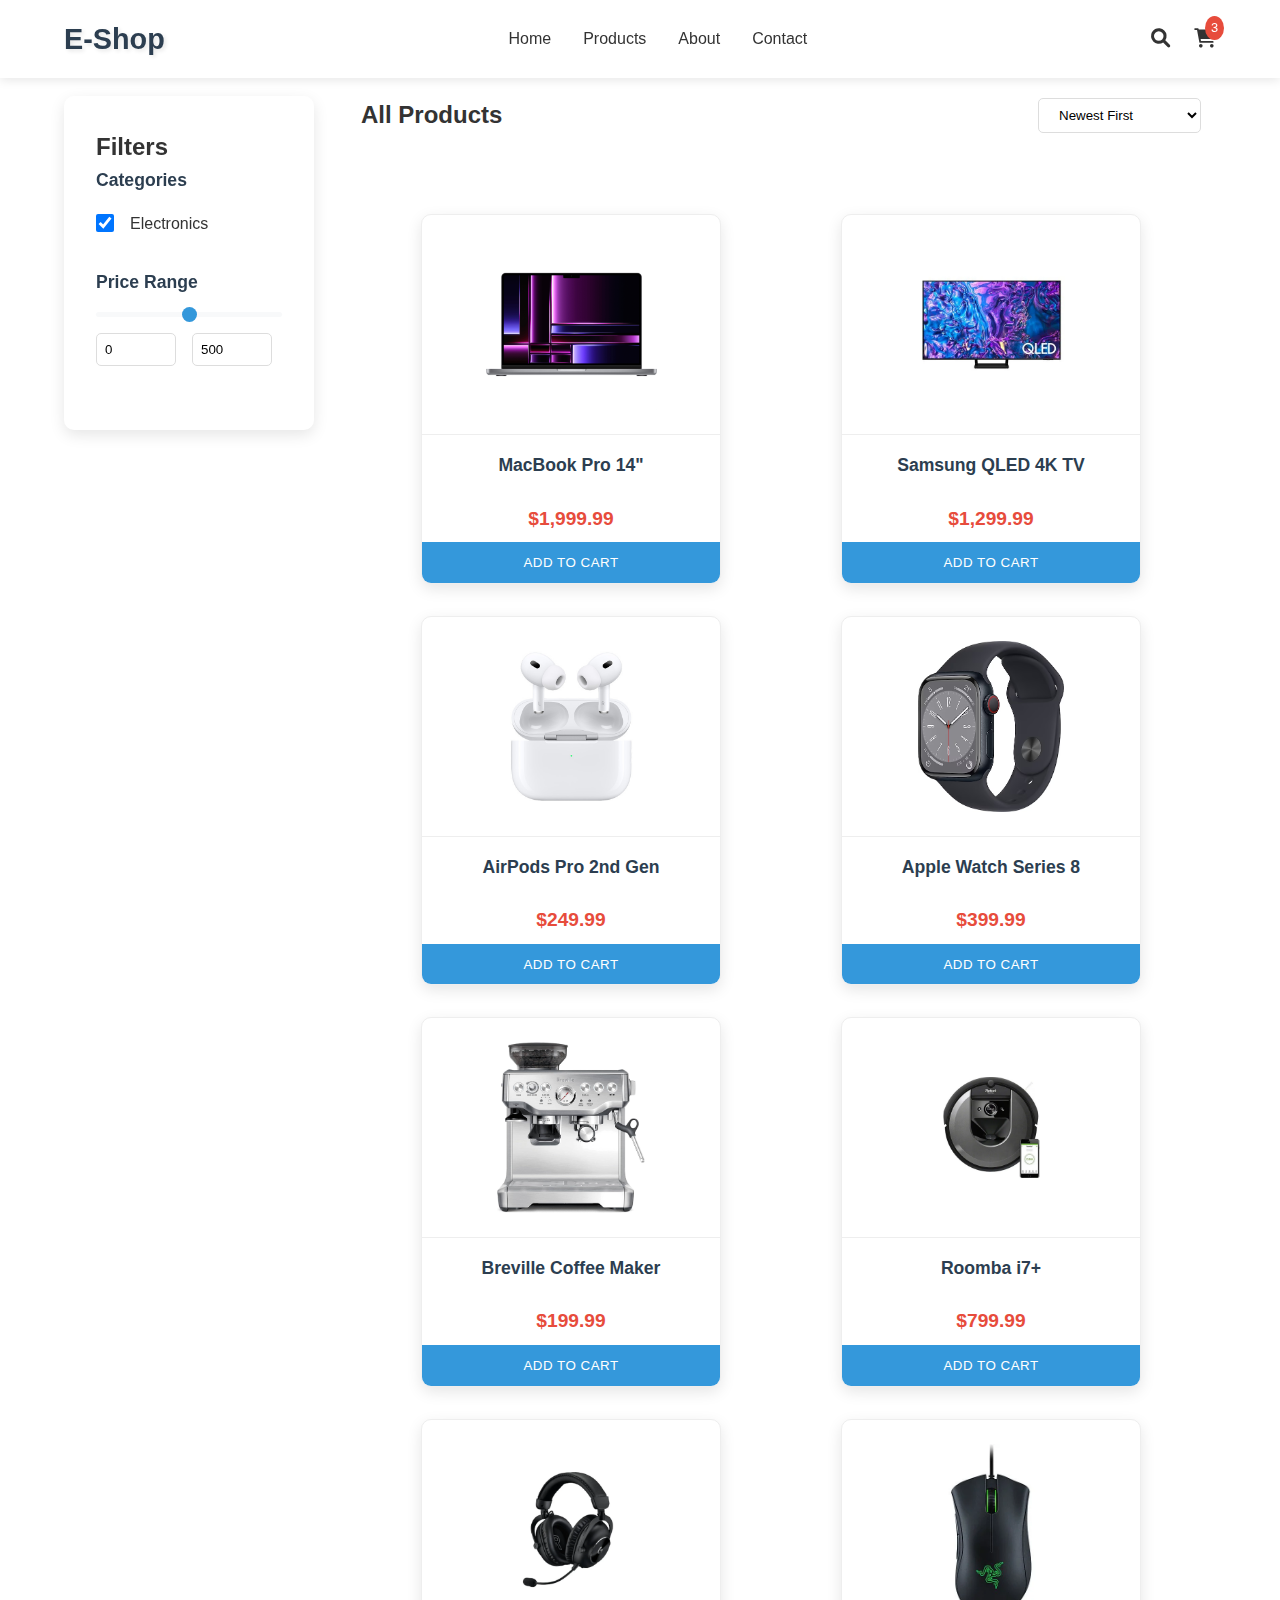
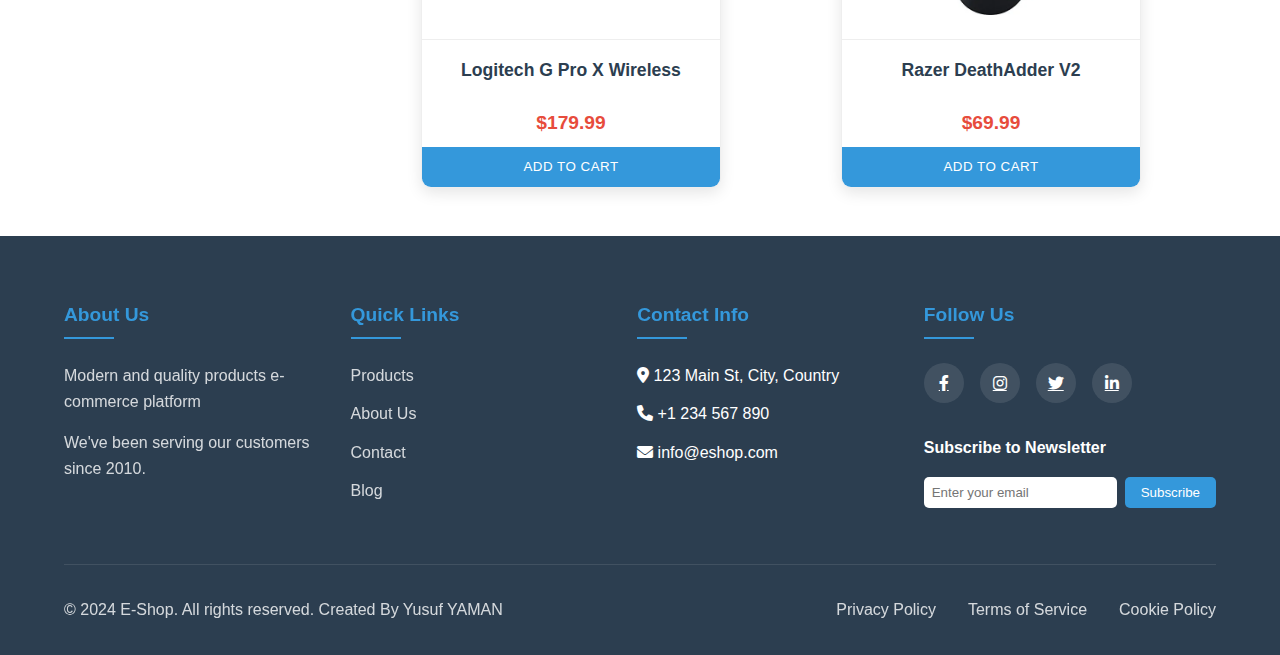
<file: products.html>
<!DOCTYPE html>
<html lang="en">
  <head>
    <meta charset="UTF-8" />
    <meta name="viewport" content="width=device-width, initial-scale=1.0" />
    <title>E-Commerce-Products Page</title>
    <!-- * Css Link -->
    <link rel="stylesheet" href="css/style.css" />
    <!-- * Products Css Link -->
    <link rel="stylesheet" href="css/products.css" />
    <!-- * Font Awesome -->
    <link
      rel="stylesheet"
      href="https://cdnjs.cloudflare.com/ajax/libs/font-awesome/6.0.0/css/all.min.css"
    />
  </head>
  <body>
    <!-- * Header -->
    <header>
      <nav class="navbar">
        <!-- Logo -->
        <div class="logo">
          <h1>E-Shop</h1>
        </div>
        <!-- Menu Button -->
        <button class="menu-btn" aria-label="Toggle Menu">
          <i class="fas fa-bars"></i>
        </button>
        <!-- Navigation Links -->
        <ul class="nav-links">
          <li><a href="index.html" class="active">Home</a></li>
          <li><a href="products.html">Products</a></li>
          <li><a href="about.html">About</a></li>
          <li><a href="contact.html">Contact</a></li>
        </ul>
        <!-- Nav Icons -->
        <div class="nav-icons">
          <a href="#"><i class="fas fa-search"></i></a>
          <a href="#" class="cart-icon">
            <i class="fas fa-shopping-cart"></i>
            <span class="cart-count">3</span>
          </a>
        </div>
      </nav>
    </header>

    <!-- * Products Page -->
    <main class="products-page">
      <!-- * Filters -->
      <aside class="filters">
        <h2>Filters</h2>
        <div class="filter-section">
          <h3>Categories</h3>
          <ul>
            <li>
              <input type="checkbox" id="electronics" checked /><label
                for="electronics"
                >Electronics</label
              >
            </li>
          </ul>
        </div>
        <div class="filter-section">
          <h3>Price Range</h3>
          <div class="price-range">
            <input type="range" min="0" max="1000" value="500" />
            <div class="price-inputs">
              <input type="number" placeholder="Min" value="0" />
              <input type="number" placeholder="Max" value="500" />
            </div>
          </div>
        </div>
      </aside>
      <!-- * Products Grid -->
      <section class="products-grid">
        <!-- Header -->
        <div class="products-header">
          <h2>All Products</h2>
          <!-- Sort Options -->
          <div class="sort-options">
            <select>
              <option>Newest First</option>
              <option>Price: Low to High</option>
              <option>Price: High to Low</option>
              <option>Best Sellers</option>
            </select>
          </div>
        </div>

        <!-- Product Container -->
        <div class="products-container">
          <!-- Product Card -->
          <div class="product-card">
            <img src="./images/macbook.png" alt="MacBook Pro" />
            <h3>MacBook Pro 14"</h3>
            <p class="price">$1,999.99</p>
            <button class="add-to-cart">Add to Cart</button>
          </div>
          <!-- Product Card -->
          <div class="product-card">
            <img src="./images/samsung-tv.webp" alt="Samsung TV" />
            <h3>Samsung QLED 4K TV</h3>
            <p class="price">$1,299.99</p>
            <button class="add-to-cart">Add to Cart</button>
          </div>
          <!-- Product Card -->
          <div class="product-card">
            <img src="./images/airpods-pro-2.jpeg" alt="AirPods Pro" />
            <h3>AirPods Pro 2nd Gen</h3>
            <p class="price">$249.99</p>
            <button class="add-to-cart">Add to Cart</button>
          </div>
          <!-- Product Card -->
          <div class="product-card">
            <img src="./images/apple-watch-8.avif" alt="Smart Watch" />
            <h3>Apple Watch Series 8</h3>
            <p class="price">$399.99</p>
            <button class="add-to-cart">Add to Cart</button>
          </div>
          <!-- Product Card -->
          <div class="product-card">
            <img src="./images/coffee-marker.jpg" alt="Coffee Maker" />
            <h3>Breville Coffee Maker</h3>
            <p class="price">$199.99</p>
            <button class="add-to-cart">Add to Cart</button>
          </div>
          <!-- Product Card -->
          <div class="product-card">
            <img src="./images/roomba-i7+.webp" alt="Robot Vacuum" />
            <h3>Roomba i7+</h3>
            <p class="price">$799.99</p>
            <button class="add-to-cart">Add to Cart</button>
          </div>
          <!-- Product Card -->
          <div class="product-card">
            <img
              src="./images/logitech-g-pro-x-wireless.webp"
              alt="Gaming Headset"
            />
            <h3>Logitech G Pro X Wireless</h3>
            <p class="price">$179.99</p>
            <button class="add-to-cart">Add to Cart</button>
          </div>
          <!-- Product Card -->
          <div class="product-card">
            <img src="./images/razer-deathAdder-v2.webp" alt="Gaming Mouse" />
            <h3>Razer DeathAdder V2</h3>
            <p class="price">$69.99</p>
            <button class="add-to-cart">Add to Cart</button>
          </div>
        </div>
      </section>
    </main>

    <!-- * Footer -->
    <footer>
      <div class="footer-content">
        <!-- footer-section -->
        <div class="footer-section">
          <h3>About Us</h3>
          <p>Modern and quality products e-commerce platform</p>
          <p>We've been serving our customers since 2010.</p>
        </div>
        <!-- footer-section -->
        <div class="footer-section">
          <h3>Quick Links</h3>
          <ul>
            <li><a href="products.html">Products</a></li>
            <li><a href="about.html">About Us</a></li>
            <li><a href="contact.html">Contact</a></li>
            <li><a href="#">Blog</a></li>
          </ul>
        </div>
        <!-- footer-section -->
        <div class="footer-section">
          <h3>Contact Info</h3>
          <ul>
            <li>
              <i class="fas fa-map-marker-alt"></i> 123 Main St, City, Country
            </li>
            <li><i class="fas fa-phone"></i> +1 234 567 890</li>
            <li><i class="fas fa-envelope"></i> info@eshop.com</li>
          </ul>
        </div>
        <!-- footer-section -->
        <div class="footer-section">
          <h3>Follow Us</h3>
          <!-- Social Links -->
          <div class="social-links">
            <a href="#"><i class="fab fa-facebook-f"></i></a>
            <a href="#"><i class="fab fa-instagram"></i></a>
            <a href="#"><i class="fab fa-twitter"></i></a>
            <a href="#"><i class="fab fa-linkedin-in"></i></a>
          </div>
          <!-- Newsletter -->
          <div class="newsletter">
            <h4>Subscribe to Newsletter</h4>
            <form class="newsletter-form">
              <input type="email" placeholder="Enter your email" />
              <button type="submit">Subscribe</button>
            </form>
          </div>
        </div>
      </div>
      <!-- Footer Bottom -->
      <div class="footer-bottom">
        <p>
          &copy; 2024 E-Shop. All rights reserved.
          <span>Created By Yusuf YAMAN</span>
        </p>
        <div class="footer-bottom-links">
          <a href="#">Privacy Policy</a>
          <a href="#">Terms of Service</a>
          <a href="#">Cookie Policy</a>
        </div>
      </div>
    </footer>

    <script src="./js/main.js"></script>
  </body>
</html>
</file>
<file: css/style.css>
/* Genel Stiller */
:root {
  --primary-color: #2c3e50;
  --secondary-color: #3498db;
  --accent-color: #e74c3c;
  --text-color: #333;
  --light-bg: #f8f9fa;
  --white: #ffffff;
}

* {
  margin: 0;
  padding: 0;
  box-sizing: border-box;
}

body {
  font-family: "Segoe UI", Tahoma, Geneva, Verdana, sans-serif;
  line-height: 1.6;
  color: var(--text-color);
}

/* Navbar */
.navbar {
  background: var(--white);
  padding: 1rem 5%;
  display: flex;
  justify-content: space-between;
  align-items: center;
  position: fixed;
  width: 100%;
  top: 0;
  z-index: 1000;
  box-shadow: 0 2px 10px rgba(0, 0, 0, 0.1);
}

.logo {
  text-decoration: none;
}

.logo h1 {
  color: var(--primary-color);
  font-size: 1.8rem;
  text-shadow: 2px 2px 4px rgba(0, 0, 0, 0.1);
}

.nav-links {
  display: flex;
  list-style: none;
  gap: 2rem;
}

.nav-links a {
  text-decoration: none;
  color: var(--text-color);
  font-weight: 500;
  transition: color 0.3s ease;
}

.nav-links a:hover {
  color: var(--secondary-color);
}

.nav-icons {
  display: flex;
  align-items: center;
  gap: 1.5rem;
}

.nav-icons a {
  color: var(--text-color);
  font-size: 1.2rem;
  transition: color 0.3s ease;
}

.nav-icons a:hover {
  color: var(--secondary-color);
}

.menu-btn {
  display: none;
  background: none;
  border: none;
  font-size: 1.5rem;
  color: var(--primary-color);
  cursor: pointer;
  padding: 0.5rem;
  transition: color 0.3s ease;
  z-index: 1001;
}

.menu-btn:hover {
  color: var(--secondary-color);
}

/* Hero Section */
.hero {
  height: 100vh;
  background: linear-gradient(rgba(0, 0, 0, 0.5), rgba(0, 0, 0, 0.5)),
    url("../images/hero-banner.jpg") center/cover;
  display: flex;
  align-items: center;
  justify-content: center;
  text-align: center;
  color: var(--white);
  padding: 0 1rem;
}

.hero-content h1 {
  font-size: 3.5rem;
  margin-bottom: 1rem;
  text-shadow: 2px 2px 4px rgba(0, 0, 0, 0.3);
}

.hero-content p {
  font-size: 1.2rem;
  margin-bottom: 2rem;
}

.cta-button {
  display: inline-block;
  padding: 1rem 2rem;
  background: var(--secondary-color);
  color: var(--white);
  text-decoration: none;
  border-radius: 5px;
  transition: transform 0.3s ease, box-shadow 0.3s ease;
}

.cta-button:hover {
  transform: translateY(-3px);
  box-shadow: 0 5px 15px rgba(52, 152, 219, 0.3);
}

/* Announcements */
.announcements {
  padding: 4rem 5%;
  background: var(--light-bg);
}

.announcements-grid {
  display: grid;
  grid-template-columns: repeat(4, 1fr);
  gap: 2rem;
  max-width: 1200px;
  margin: 0 auto;
}

.announcement-card {
  background: var(--white);
  padding: 2rem;
  border-radius: 10px;
  text-align: center;
  box-shadow: 0 5px 15px rgba(0, 0, 0, 0.1);
  transition: transform 0.3s ease;
}

.announcement-card:hover {
  transform: translateY(-5px);
}

.announcement-card i {
  font-size: 2.5rem;
  color: var(--secondary-color);
  margin-bottom: 1rem;
}

.announcement-card h3 {
  color: var(--primary-color);
  margin-bottom: 0.5rem;
}

/* Cart Icon */
.cart-icon {
  position: relative;
}

.cart-count {
  position: absolute;
  top: -8px;
  right: -8px;
  background: var(--accent-color);
  color: var(--white);
  font-size: 0.8rem;
  padding: 2px 6px;
  border-radius: 50%;
  min-width: 18px;
  text-align: center;
}

/* Newsletter */
.newsletter {
  margin-top: 2rem;
}

.newsletter h4 {
  margin-bottom: 1rem;
  color: var(--white);
}

.newsletter-form {
  display: flex;
  gap: 0.5rem;
}

.newsletter-form input {
  padding: 0.5rem;
  border: none;
  border-radius: 5px;
  flex: 1;
}

.newsletter-form button {
  padding: 0.5rem 1rem;
  background: var(--secondary-color);
  color: var(--white);
  border: none;
  border-radius: 5px;
  cursor: pointer;
  transition: background 0.3s ease;
}

.newsletter-form button:hover {
  background: var(--primary-color);
}

/* Popular Products */
.popular-products {
  padding: 4rem 5%;
}

.popular-products h2 {
  text-align: center;
  margin-bottom: 2rem;
  color: var(--primary-color);
}

.products-grid {
  display: grid;
  grid-template-columns: repeat(auto-fit, minmax(250px, 1fr));
  gap: 2rem;
  padding: 0 15px;
}

.product-card {
  background: var(--white);
  border-radius: 10px;
  overflow: hidden;
  box-shadow: 0 5px 15px rgba(0, 0, 0, 0.1);
  transition: transform 0.3s ease;
  margin: 0 auto;
  width: 300px;
}

.product-card:hover {
  transform: translateY(-5px);
}

.product-card img {
  width: 100%;
  height: 200px;
  object-fit: contain;
  padding: 15px;
}

.product-card h3 {
  padding: 1rem;
  color: var(--primary-color);
  text-align: center;
}

.price {
  color: var(--primary-color);
  font-weight: bold;
  padding: 0 1rem;
  text-align: center;
  display: block;
}

.add-to-cart {
  width: 100%;
  padding: 1rem;
  background: var(--secondary-color);
  color: var(--white);
  border: none;
  cursor: pointer;
  transition: background 0.3s ease;
}

.add-to-cart:hover {
  background: var(--primary-color);
}

/* Footer */
footer {
  background: var(--primary-color);
  color: var(--white);
  padding: 4rem 5% 2rem;
}

.footer-content {
  display: grid;
  grid-template-columns: repeat(4, 1fr);
  gap: 2rem;
  margin-bottom: 3rem;
}

.footer-section h3 {
  color: var(--secondary-color);
  margin-bottom: 1.5rem;
  font-size: 1.2rem;
  position: relative;
  padding-bottom: 0.5rem;
}

.footer-section h3::after {
  content: "";
  position: absolute;
  left: 0;
  bottom: 0;
  width: 50px;
  height: 2px;
  background: var(--secondary-color);
}

.footer-section p {
  margin-bottom: 1rem;
  opacity: 0.8;
}

.footer-section ul {
  list-style: none;
}

.footer-section ul li {
  margin-bottom: 0.8rem;
}

.footer-section ul li a {
  color: var(--white);
  text-decoration: none;
  opacity: 0.8;
  transition: all 0.3s ease;
}

.footer-section ul li a:hover {
  opacity: 1;
  color: var(--secondary-color);
  padding-left: 5px;
}

.social-links {
  display: flex;
  gap: 1rem;
  margin-top: 1.5rem;
}

.social-links a {
  width: 40px;
  height: 40px;
  background: rgba(255, 255, 255, 0.1);
  border-radius: 50%;
  display: flex;
  align-items: center;
  justify-content: center;
  color: var(--white);
  transition: all 0.3s ease;
}

.social-links a:hover {
  background: var(--secondary-color);
  transform: translateY(-3px);
}

.footer-bottom {
  text-align: center;
  padding-top: 2rem;
  border-top: 1px solid rgba(255, 255, 255, 0.1);
  display: flex;
  justify-content: space-between;
  align-items: center;
  flex-wrap: wrap;
  gap: 1rem;
}

.footer-bottom p {
  opacity: 0.8;
}

.footer-bottom-links {
  display: flex;
  gap: 2rem;
}

.footer-bottom-links a {
  color: var(--white);
  text-decoration: none;
  opacity: 0.8;
  transition: opacity 0.3s ease;
}

.footer-bottom-links a:hover {
  opacity: 1;
}

/* Responsive Design */
@media (max-width: 1024px) {
  .footer-content {
    grid-template-columns: repeat(2, 1fr);
  }

  .announcements-grid {
    grid-template-columns: repeat(2, 1fr);
  }
}

@media (max-width: 768px) {
  .menu-btn {
    display: block !important;
  }

  .nav-links,
  .nav-icons {
    display: none !important;
    width: 100%;
    flex-direction: column;
    background: var(--white);
    position: absolute;
    left: 0;
    padding: 1rem 5%;
    box-shadow: 0 2px 10px rgba(0, 0, 0, 0.1);
  }

  .nav-links {
    top: 100%;
    z-index: 1001;
  }

  .nav-icons {
    top: 100%;
    z-index: 1000;
    padding-top: 2rem;
    background: var(--light-bg);
  }

  .nav-links.active {
    display: flex !important;
    animation: slideDown 0.3s ease;
  }

  .nav-icons.active {
    display: flex !important;
    top: calc(100% + 140px);
    animation: slideUp 0.3s ease;
  }

  .nav-links li {
    padding: 0.5rem 0;
  }

  .nav-icons {
    gap: 2rem;
    justify-content: center;
  }

  .menu-btn.active span:nth-child(1) {
    transform: rotate(45deg) translate(8px, 8px);
  }

  .menu-btn.active span:nth-child(2) {
    opacity: 0;
  }

  .menu-btn.active span:nth-child(3) {
    transform: rotate(-45deg) translate(7px, -7px);
  }

  .footer-content {
    grid-template-columns: 1fr;
    text-align: center;
  }

  .footer-section h3::after {
    left: 50%;
    transform: translateX(-50%);
  }

  .footer-bottom {
    flex-direction: column;
    text-align: center;
  }

  .footer-bottom-links {
    justify-content: center;
  }

  .announcements-grid {
    grid-template-columns: 1fr;
  }

  .newsletter-form {
    flex-direction: column;
  }
}

@keyframes slideDown {
  from {
    opacity: 0;
    transform: translateY(-20px);
  }
  to {
    opacity: 1;
    transform: translateY(0);
  }
}

@keyframes slideUp {
  from {
    opacity: 0;
    transform: translateY(20px);
  }
  to {
    opacity: 1;
    transform: translateY(0);
  }
}
</file>
<file: css/products.css>
/* Products Page Styles  */
.products-page {
  display: grid;
  grid-template-columns: 250px 1fr;
  gap: 2rem;
  padding: 6rem 5% 2rem;
  min-height: 100vh;
}

/* Filters */
.filters {
  background: var(--white);
  padding: 2rem;
  border-radius: 10px;
  box-shadow: 0 5px 15px rgba(0, 0, 0, 0.1);
  height: fit-content;
  position: sticky;
  top: 6rem;
}

.filter-section {
  margin-bottom: 2rem;
}

.filter-section h3 {
  color: var(--primary-color);
  margin-bottom: 1rem;
  font-size: 1.1rem;
}

.filter-section ul {
  list-style: none;
}

.filter-section ul li {
  margin-bottom: 1rem;
  display: flex;
  align-items: center;
  gap: 1rem;
}

.filter-section ul li input[type="checkbox"] {
  width: 18px;
  height: 18px;
  cursor: pointer;
}

.filter-section ul li label {
  cursor: pointer;
  font-size: 1rem;
  color: var(--text-color);
  transition: color 0.3s ease;
}

.filter-section ul li label:hover {
  color: var(--secondary-color);
}

.price-range {
  display: flex;
  flex-direction: column;
  gap: 1rem;
}

.price-range input[type="range"] {
  width: 100%;
  height: 5px;
  background: var(--light-bg);
  border-radius: 5px;
  outline: none;
  -webkit-appearance: none;
}

.price-range input[type="range"]::-webkit-slider-thumb {
  -webkit-appearance: none;
  width: 15px;
  height: 15px;
  background: var(--secondary-color);
  border-radius: 50%;
  cursor: pointer;
  transition: transform 0.3s ease;
}

.price-range input[type="range"]::-webkit-slider-thumb:hover {
  transform: scale(1.2);
}

.price-inputs {
  display: flex;
  gap: 1rem;
}

.price-inputs input {
  width: 80px;
  padding: 0.5rem;
  border: 1px solid #ddd;
  border-radius: 5px;
}

/* Products Grid */
.products-grid {
  display: flex;
  flex-direction: column;
  gap: 2rem;
}

.products-header {
  display: flex;
  justify-content: space-between;
  align-items: center;
  margin-bottom: 2rem;
}

.sort-options select {
  padding: 0.5rem 1rem;
  border: 1px solid #ddd;
  border-radius: 5px;
  background: var(--white);
  cursor: pointer;
  transition: border-color 0.3s ease;
}

.sort-options select:hover {
  border-color: var(--secondary-color);
}

/* Products Page Specific Cards */
.products-container {
  display: grid;
  grid-template-columns: repeat(auto-fit, minmax(280px, 1fr));
  gap: 2rem;
  padding: 1rem;
}

.products-page .product-card {
  background: var(--white);
  border-radius: 10px;
  overflow: hidden;
  box-shadow: 0 5px 15px rgba(0, 0, 0, 0.1);
  transition: transform 0.3s ease;
  display: flex;
  flex-direction: column;
  border: 1px solid #eee;
}

.products-page .product-card:hover {
  transform: translateY(-3px);
  box-shadow: 0 8px 20px rgba(0, 0, 0, 0.15);
}

.products-page .product-card img {
  width: 100%;
  height: 220px;
  object-fit: contain;
  padding: 1.5rem;
  background: transparent;
  border-bottom: 1px solid #eee;
}

.products-page .product-card h3 {
  padding: 1rem;
  color: var(--primary-color);
  text-align: center;
  font-size: 1.1rem;
  min-height: 60px;
  display: flex;
  align-items: center;
  justify-content: center;
}

.products-page .price {
  color: var(--accent-color);
  font-size: 1.2rem;
  font-weight: 700;
  text-align: center;
  margin: 0.5rem 0;
}

.products-page .add-to-cart {
  margin-top: auto;
  background: var(--secondary-color);
  color: var(--white);
  padding: 0.8rem;
  border: none;
  cursor: pointer;
  transition: background 0.3s ease;
  font-weight: 500;
  text-transform: uppercase;
  letter-spacing: 0.5px;
}

.products-page .add-to-cart:hover {
  background: var(--primary-color);
}

/* Sayfalama */
.pagination {
  display: flex;
  justify-content: center;
  gap: 0.5rem;
  margin-top: 2rem;
}

.pagination button {
  padding: 0.5rem 1rem;
  border: 1px solid #ddd;
  background: var(--white);
  border-radius: 5px;
  cursor: pointer;
  transition: all 0.3s ease;
}

.pagination button:hover {
  background: var(--secondary-color);
  color: var(--white);
  border-color: var(--secondary-color);
}

.pagination button.active {
  background: var(--secondary-color);
  color: var(--white);
  border-color: var(--secondary-color);
}

/* Responsive Design */
@media (max-width: 1024px) {
  .products-page {
    grid-template-columns: 200px 1fr;
  }
}

@media (max-width: 768px) {
  .products-page {
    grid-template-columns: 1fr;
  }

  .filters {
    position: static;
    margin-bottom: 2rem;
  }

  .products-header {
    flex-direction: column;
    gap: 1rem;
    text-align: center;
  }

  .sort-options {
    width: 100%;
  }

  .sort-options select {
    width: 100%;
  }

  .products-page .product-card {
    max-width: 100%;
  }

  .products-page .product-card img {
    height: 180px;
    padding: 1rem;
  }
}
</file>
